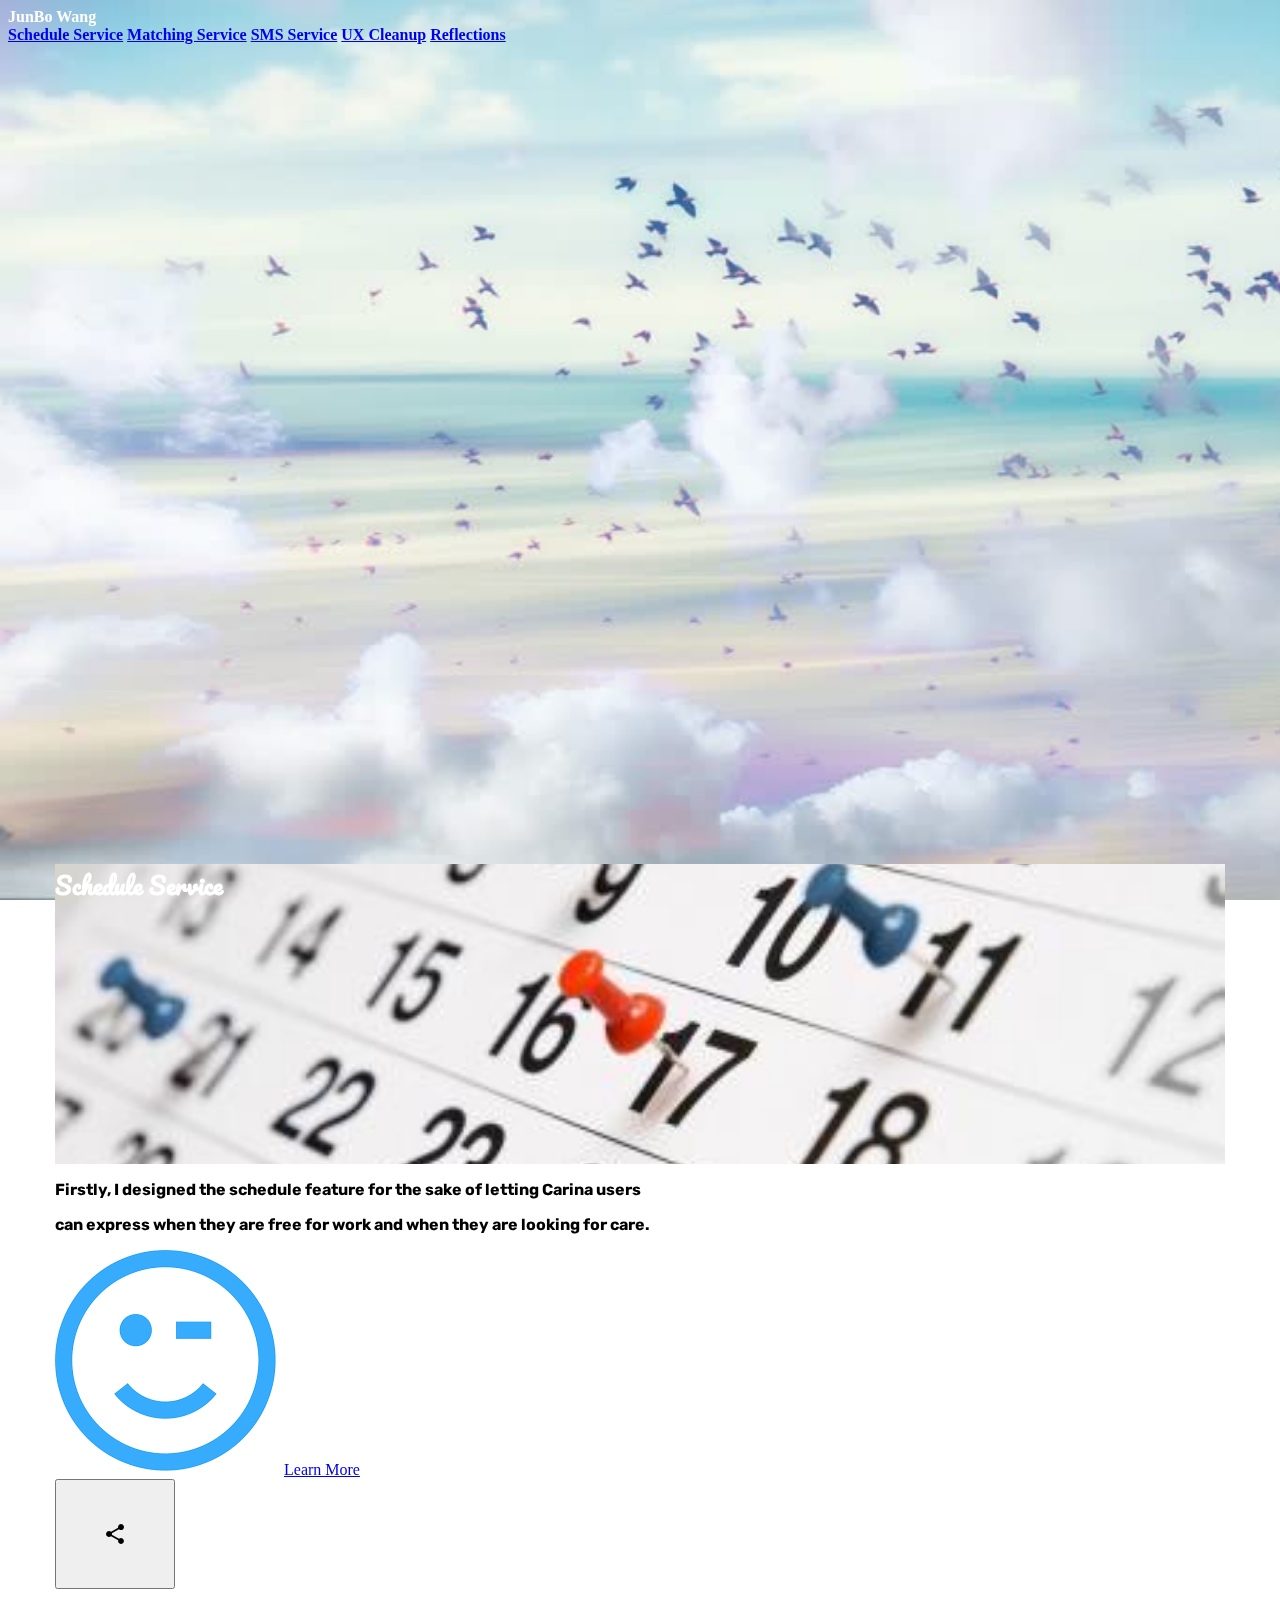
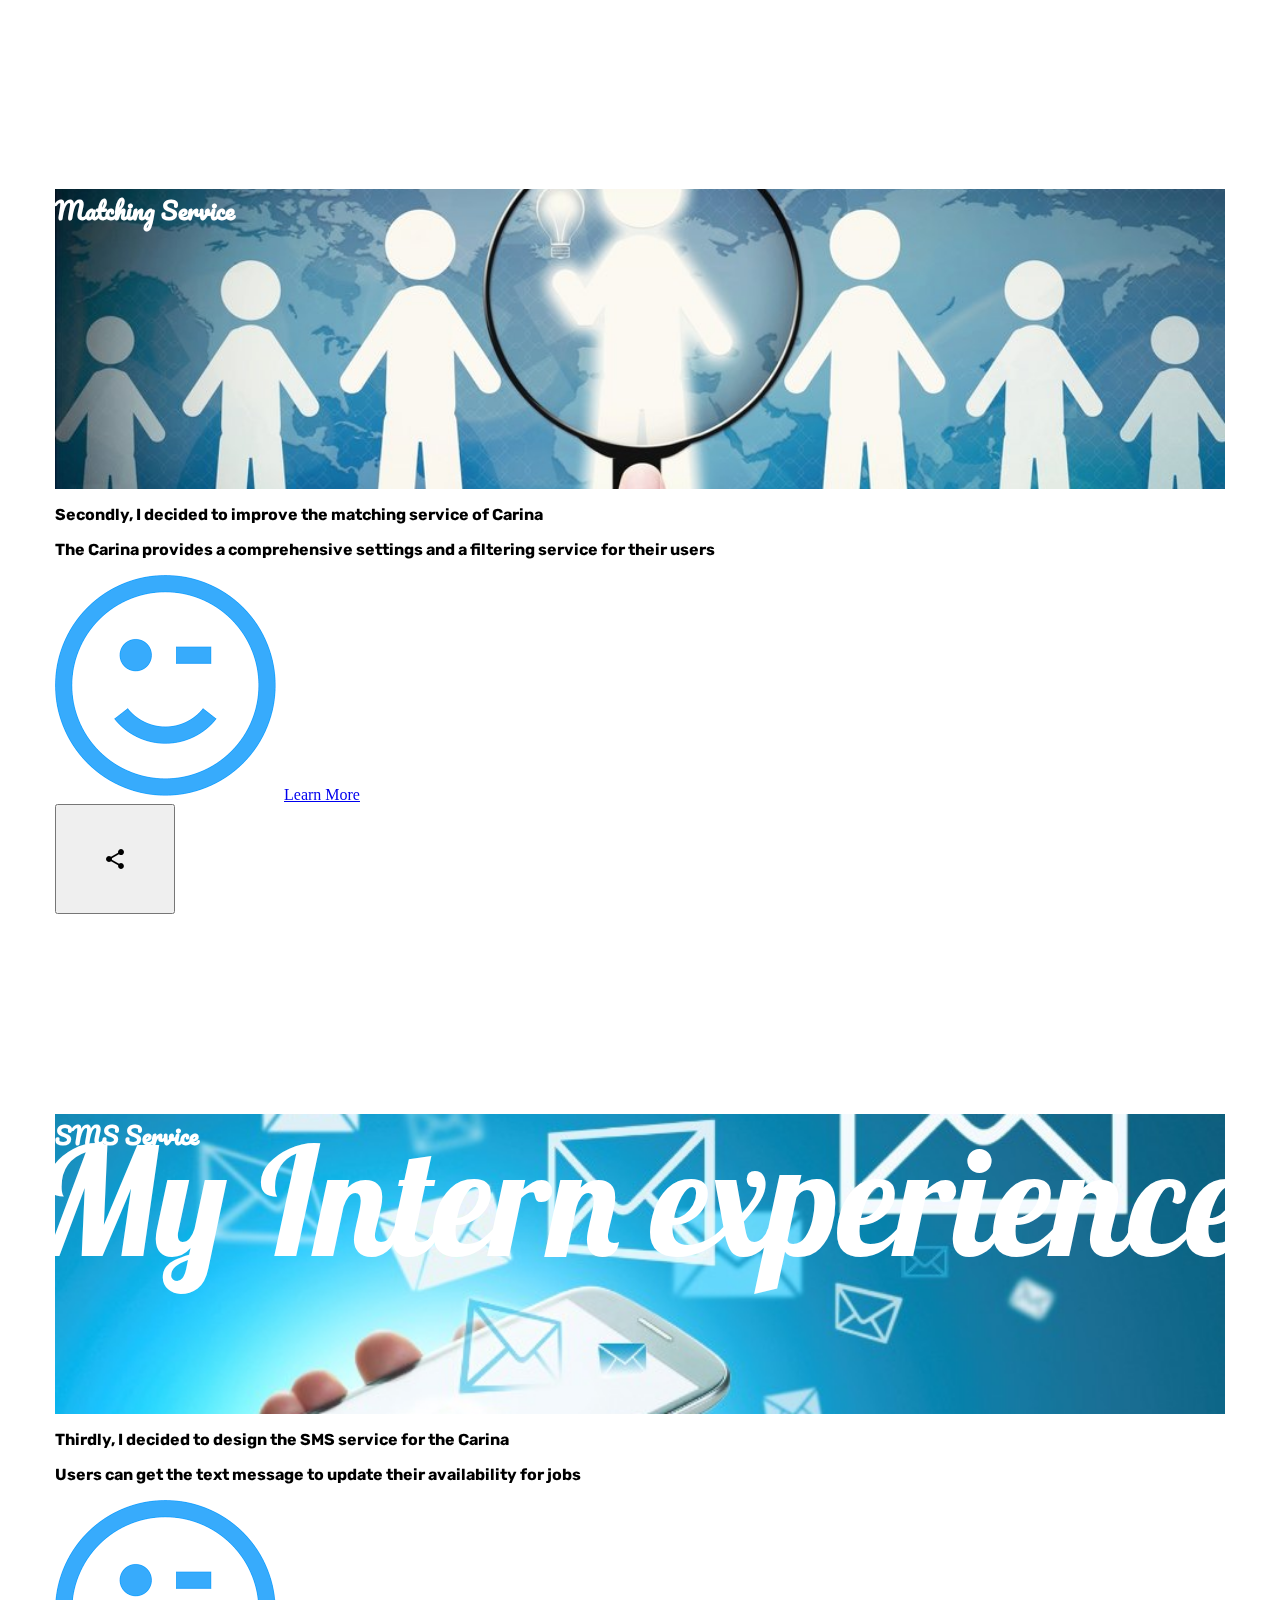
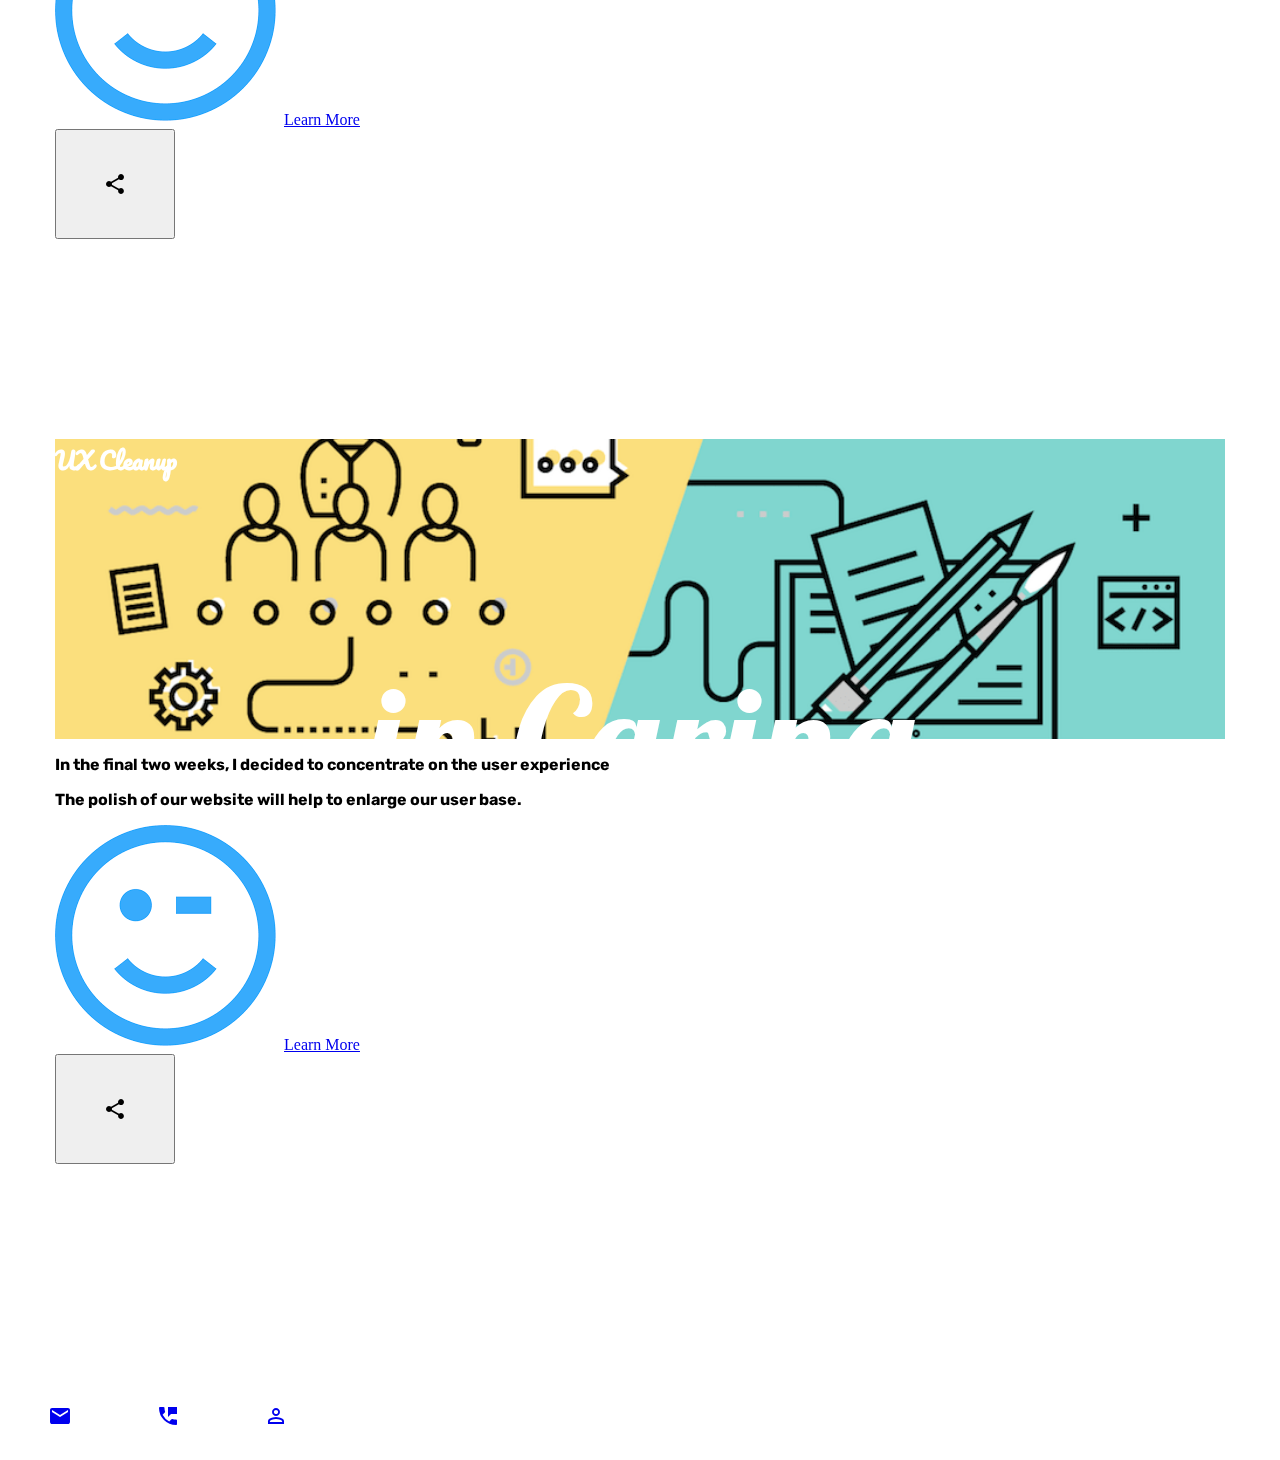
<file: index.html>
<!doctype html>
<html lang="en">
    <head>
        <meta name="viewport" content="width=device-width, initial-scale=1.0">
        <meta charset="UTF-8">
        <title>JunBo Wang</title>
        <link rel="Shortcut Icon" type="image/x-icon" href="images/favicon.ico" />
        <link rel="stylesheet" href="https://fonts.googleapis.com/css?family=Roboto:regular,bold,italic,thin,light,bolditalic,black,medium&amp;lang=en">
        <link rel="stylesheet" href="https://fonts.googleapis.com/icon?family=Material+Icons">
        <link rel="stylesheet" href="https://code.getmdl.io/1.3.0/material.indigo-blue.min.css">
        <link href="https://fonts.googleapis.com/css?family=Lobster" rel="stylesheet">
        <link href="https://fonts.googleapis.com/css?family=Pacifico" rel="stylesheet">
        <link href="https://fonts.googleapis.com/css?family=Lato" rel="stylesheet">
        <link href="https://fonts.googleapis.com/css?family=Rubik" rel="stylesheet">
        <link rel="stylesheet" href="css/styles.css">
        <script>
            window.location ="#Begining";
        </script>
    </head>
    <body>
        <div class="demo-layout-transparent mdl-layout mdl-js-layout">
            <header class="mdl-layout__header mdl-layout__header--transparent">
                <div class="mdl-layout__header-row">
                    <span class="mdl-layout-title">JunBo Wang</span>
                    <div class="mdl-layout-spacer"></div>
                    <nav class="mdl-navigation">
                        <a class="mdl-navigation__link" href="Project_1.html">Schedule Service</a>
                        <a class="mdl-navigation__link" href="Project_2.html">Matching Service</a>
                        <a class="mdl-navigation__link" href="Project_3.html">SMS Service</a>
                        <a class="mdl-navigation__link" href="Project_4.html">UX Cleanup</a>
                        <a class="mdl-navigation__link" href="Reflection.html">Reflections</a>
                    </nav>
                </div>
            </header>
            <main class="mdl-layout__content">   
                <div class="introduce" id="Begining"><br><br><br><br><br><br><br><br>This is <br><br><br><br><br><br>My Intern experience<br><br><br><br><br><br>in Carina</div>       
                    <div class="demo-card-wide mdl-card mdl-shadow--2dp changable">
                        <div class="mdl-card__title" id="Project_1">
                          <h2 class="mdl-card__title-text">Schedule Service</h2>
                        </div>
                        <div class="mdl-card__supporting-text">
                            <p> Firstly, I designed the schedule feature for the sake of letting Carina users </p>
                            <p>   can express when they are free for work and when they are looking for care.</p>
                        </div>
                        <div class="mdl-card__actions mdl-card--border">
                            <img class="mdl-chip__contact" alt="image unfound" src="images/LearnMore.jpg"/>
                            <a class="mdl-button mdl-button--colored mdl-js-button mdl-js-ripple-effect LearnMore" href="Project_1.html"> Learn More</a>
                        </div>
                        <div class="mdl-card__menu">
                            <button class="mdl-button mdl-button--icon mdl-js-button mdl-js-ripple-effect">
                                <i class="material-icons">share</i>
                            </button>
                        </div>
                    </div>
                     <div class="demo-card-wide mdl-card mdl-shadow--2dp changable">
                        <div class="mdl-card__title" id="Project_2">
                            <h2 class="mdl-card__title-text">Matching Service</h2>
                        </div>
                        <div class="mdl-card__supporting-text">
                            <p> Secondly, I decided to improve the matching service of Carina</p>
                            <p>   The Carina provides a comprehensive settings and a filtering service for their users</p>
                        </div>
                        <div class="mdl-card__actions mdl-card--border">
                            <img class="mdl-chip__contact" alt="image unfound" src="images/LearnMore.jpg"/>
                            <a class="mdl-button mdl-button--colored mdl-js-button mdl-js-ripple-effect LearnMore" href="Project_2.html"> Learn More</a>
                        </div>
                        <div class="mdl-card__menu">
                            <button class="mdl-button mdl-button--icon mdl-js-button mdl-js-ripple-effect">
                                <i class="material-icons">share</i>
                            </button>
                        </div>
                     </div>
                     <div class="demo-card-wide mdl-card mdl-shadow--2dp changable">
                        <div class="mdl-card__title" id="Project_3">
                            <h2 class="mdl-card__title-text">SMS Service</h2>
                        </div>
                        <div class="mdl-card__supporting-text">
                            <p> Thirdly, I decided to design the SMS service for the Carina </p>
                            <p>   Users can get the text message to update their availability for jobs</p>
                        </div>
                        <div class="mdl-card__actions mdl-card--border">
                            <img class="mdl-chip__contact" alt="image unfound" src="images/LearnMore.jpg"/>
                            <a class="mdl-button mdl-button--colored mdl-js-button mdl-js-ripple-effect LearnMore" href="Project_3.html"> Learn More</a>
                        </div>
                        <div class="mdl-card__menu">
                            <button class="mdl-button mdl-button--icon mdl-js-button mdl-js-ripple-effect">
                                <i class="material-icons">share</i>
                            </button>
                        </div>
                     </div>
                    <div class="demo-card-wide mdl-card mdl-shadow--2dp changable">
                        <div class="mdl-card__title" id="Project_4">
                            <h2 class="mdl-card__title-text">UX Cleanup</h2>
                        </div>
                        <div class="mdl-card__supporting-text">
                            <p> In the final two weeks, I decided to concentrate on the user experience</p>
                            <p>   The polish of our website will help to enlarge our user base.</p>
                        </div>
                        <div class="mdl-card__actions mdl-card--border">
                            <img class="mdl-chip__contact" alt="image unfound" src="images/LearnMore.jpg" />
                            <a class="mdl-button mdl-button--colored mdl-js-button mdl-js-ripple-effect LearnMore" href="Project_4.html"> Learn More </a>
                        </div>
                        <div class="mdl-card__menu">
                            <button class="mdl-button mdl-button--icon mdl-js-button mdl-js-ripple-effect">
                                <i class="material-icons">share</i>
                            </button>
                        </div>
                    </div>
                
                <a href="mailto:junbo@uw.edu"> <i class="material-icons">email</i></a>
                <a href="callto:+12063310686"> <i class="material-icons">perm_phone_msg</i></a>
                <a href="https://www.linkedin.com/in/%E5%90%9B%E5%8D%9A-%E7%8E%8B-2881ba133/"><i class="material-icons">perm_identity</i></a>
            </main>
        </div>
    </body>
</html>
</file>
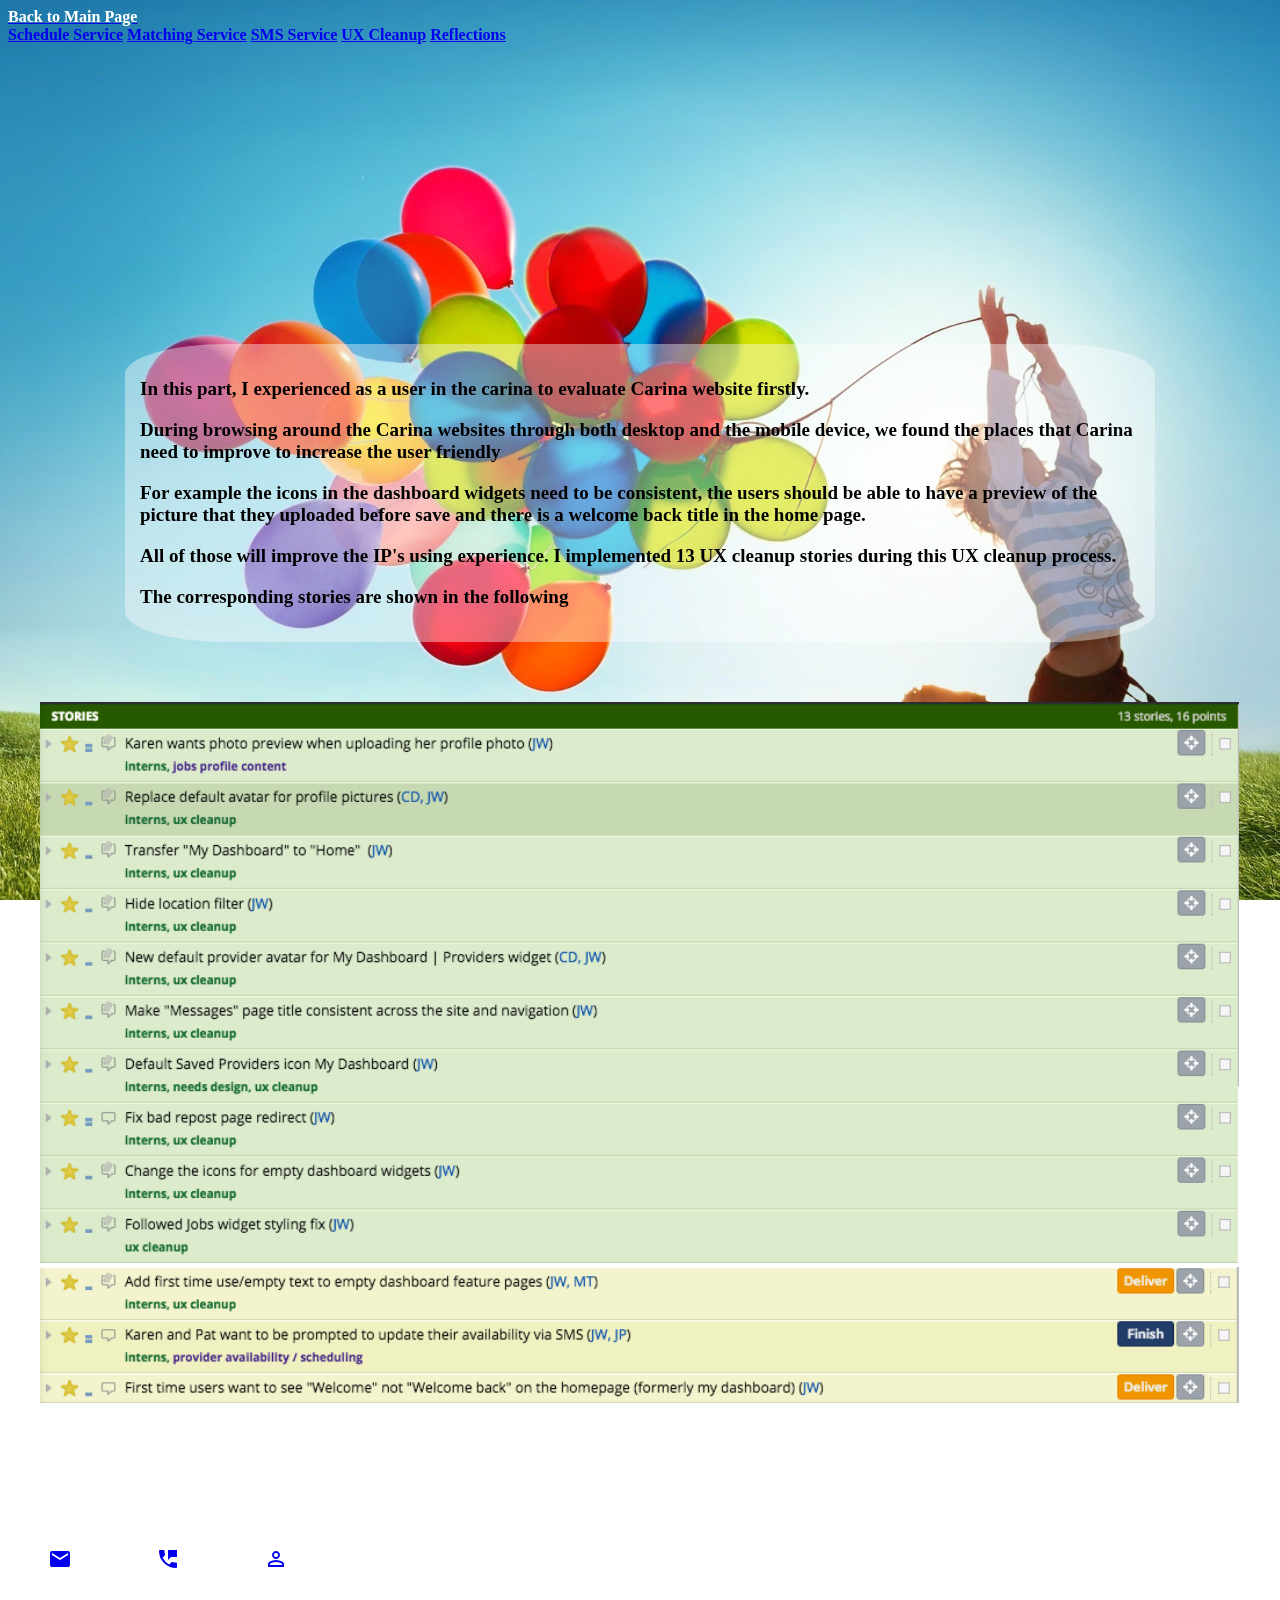
<file: Project_4.html>
<!doctype html>
<html lang="en">
    <head>
        <meta name="viewport" content="width=device-width, initial-scale=1.0">
        <meta charset="UTF-8">
        <title>JunBo Wang</title>
        <link rel="Shortcut Icon" type="image/x-icon" href="images/favicon.ico" />
        <link rel="stylesheet" href="https://fonts.googleapis.com/css?family=Roboto:regular,bold,italic,thin,light,bolditalic,black,medium&amp;lang=en">
        <link rel="stylesheet" href="https://fonts.googleapis.com/icon?family=Material+Icons">
        <link rel="stylesheet" href="https://code.getmdl.io/1.3.0/material.indigo-blue.min.css">
        <link rel="stylesheet" href="css/styles.css">
    </head>
    <body class ="detail">
        <div class="mdl-layout mdl-js-layout mdl-layout--fixed-header">
             <header class="mdl-layout__header mdl-layout__header--transparent">
                <div class="mdl-layout__header-row">
                    <a href="index.html"><span class="mdl-layout-title">Back to Main Page </span></a>
                    <div class="mdl-layout-spacer"></div>
                    <nav class="mdl-navigation">
                        <a class="mdl-navigation__link" href="Project_1.html">Schedule Service</a>
                        <a class="mdl-navigation__link" href="Project_2.html">Matching Service</a>
                        <a class="mdl-navigation__link" href="Project_3.html">SMS Service</a>
                        <a class="mdl-navigation__link" href="Project_4.html">UX Cleanup</a>
                        <a class="mdl-navigation__link" href="Reflection.html">Reflections</a>
                    </nav>
                </div>
            </header>
            <main class="mdl-layout__content">
                <div class="breif-introduce"><br><br><br><br><br>UX Cleanup</div>
                <div class="lg_spacer"></div>
                <section class="mdl-layout__tab-panel" id="scroll-tab-6">
                    <div class="page-content">
                        <p class="introduction">In this part, I experienced as a user in the carina to evaluate Carina website firstly. </p>
                        <p class="introduction">During browsing around the Carina websites through both desktop and the mobile device, we found the places that Carina need to improve to increase the user friendly</p> 
                        <p class="introduction">For example the icons in the dashboard widgets need to be consistent, the users should be able to have a preview of the picture that they uploaded before save and there is a welcome back title in the home page.</p> 
                        <p class="introduction">All of those will improve the IP's using experience. I implemented 13 UX cleanup stories during this UX cleanup process.</p>
                        <p class="introduction">The corresponding stories are shown in the following</p>
                    </div>
                    <div class="md_spacer"></div>
                    <div class="biggerDesignContainer">
                    <img src="images/UX_1.png" style="width:1199px"alt="Week 5 design is missing Contact Junbo Through junbo@uw.edus"/>
                    <img src="images/UX_2.png" style="width:1199px"alt="Week 5 design is missing Contact Junbo Through junbo@uw.edus"/>
                    </div>
                </section> 
                <div class="lg_spacer"></div>
                <a href="mailto:junbo@uw.edu"> <i class="material-icons">email</i></a>
                <a href="callto:+12063310686"> <i class="material-icons">perm_phone_msg</i></a>
                <a href="https://www.linkedin.com/in/%E5%90%9B%E5%8D%9A-%E7%8E%8B-2881ba133/"><i class="material-icons">perm_identity</i></a>
            </main>
        </div>
    </body>
</html>
</file>
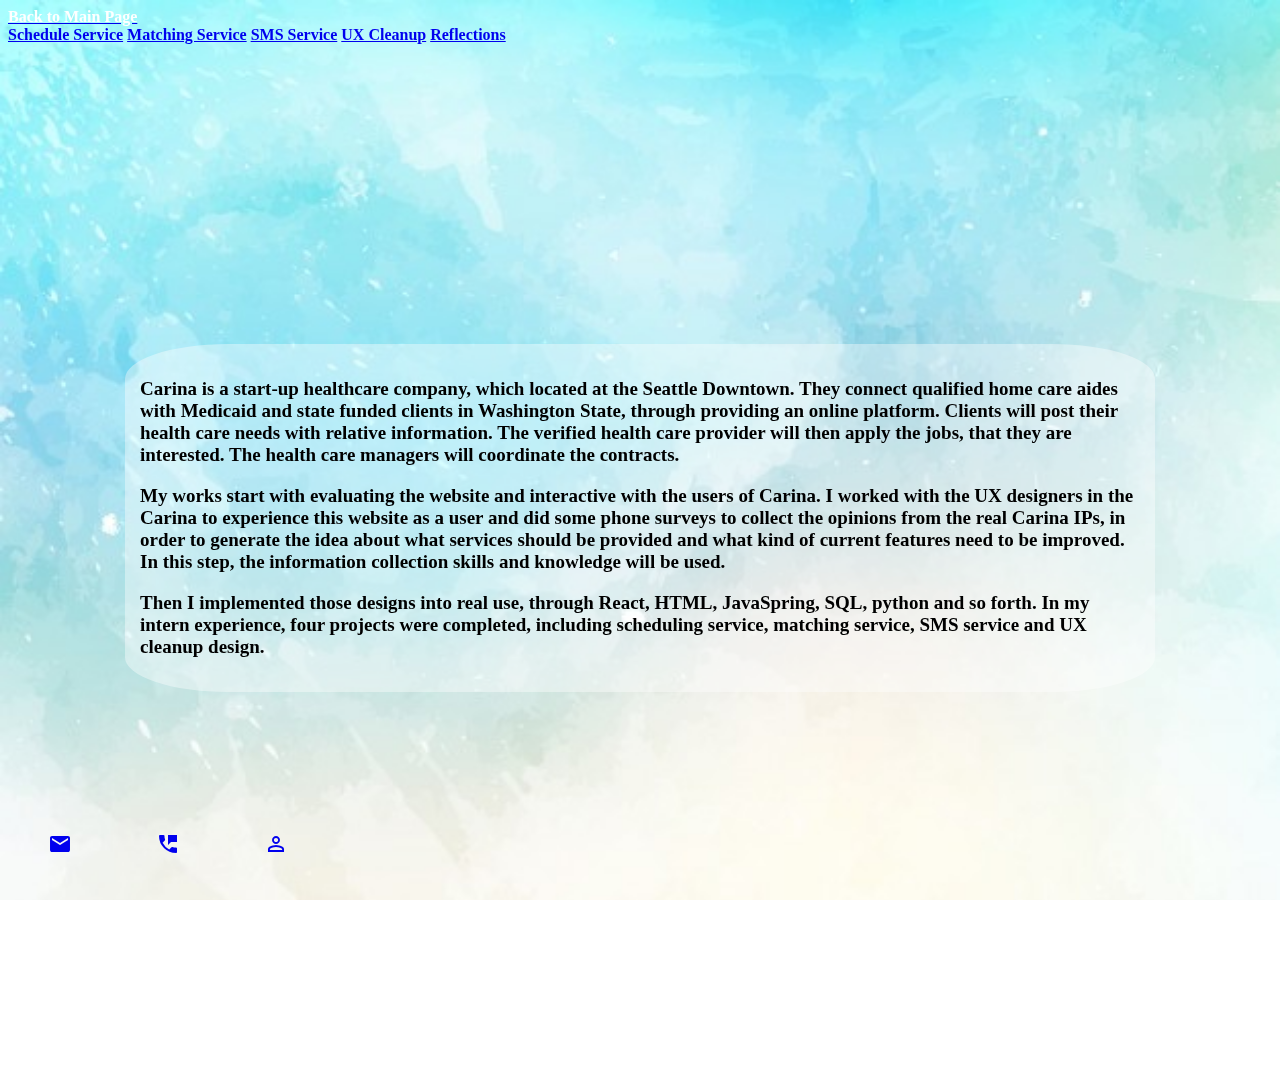
<file: Reflection.html>
<!doctype html>
<html lang="en">
    <head>
        <meta name="viewport" content="width=device-width, initial-scale=1.0">
        <meta charset="UTF-8">
        <title>JunBo Wang</title>
        <link rel="Shortcut Icon" type="image/x-icon" href="images/favicon.ico" />
        <link rel="stylesheet" href="https://fonts.googleapis.com/css?family=Roboto:regular,bold,italic,thin,light,bolditalic,black,medium&amp;lang=en">
        <link rel="stylesheet" href="https://fonts.googleapis.com/icon?family=Material+Icons">
        <link rel="stylesheet" href="https://code.getmdl.io/1.3.0/material.indigo-blue.min.css">
        <link rel="stylesheet" href="css/styles.css">
    </head>
    <body class ="reflection">
        <div class="mdl-layout mdl-js-layout mdl-layout--fixed-header">
             <header class="mdl-layout__header mdl-layout__header--transparent">
                <div class="mdl-layout__header-row">
                    <a href="index.html"><span class="mdl-layout-title">Back to Main Page </span></a>
                    <div class="mdl-layout-spacer"></div>
                    <nav class="mdl-navigation">
                        <a class="mdl-navigation__link" href="Project_1.html">Schedule Service</a>
                        <a class="mdl-navigation__link" href="Project_2.html">Matching Service</a>
                        <a class="mdl-navigation__link" href="Project_3.html">SMS Service</a>
                        <a class="mdl-navigation__link" href="Project_4.html">UX Cleanup</a>
                        <a class="mdl-navigation__link" href="Reflection.html">Reflections</a>
                    </nav>
                </div>
            </header>
            <main class="mdl-layout__content">
                <div class="breif-introduce"><br><br><br><br><br>Reflection</div>
                <div class="lg_spacer"></div>
                <section class="mdl-layout__tab-panel" id="scroll-tab-6">
                    <div class="page-content">
                        <p class="introduction">Carina is a start-up healthcare company, which located at the Seattle Downtown. They connect qualified home care aides with Medicaid and state funded clients in Washington State, through providing an online platform. Clients will post their health care needs with relative information. The verified health care provider will then apply the jobs, that they are interested. The health care managers will coordinate the contracts. </p>
                        <p class="introduction">My works start with evaluating the website and interactive with the users of Carina. I worked with the UX designers in the Carina to experience this website as a user and did some phone surveys to collect the opinions from the real Carina IPs, in order to generate the idea about what services should be provided and what kind of current features need to be improved. In this step, the information collection skills and knowledge will be used. </p>
                        <p class="introduction">Then I implemented those designs into real use, through React, HTML, JavaSpring, SQL, python and so forth. In my intern experience, four projects were completed, including scheduling service, matching service, SMS service and UX cleanup design. </p>
                    </div>
                </section> 
                <div class="lg_spacer"></div>
                <a href="mailto:junbo@uw.edu"> <i class="material-icons">email</i></a>
                <a href="callto:+12063310686"> <i class="material-icons">perm_phone_msg</i></a>
                <a href="https://www.linkedin.com/in/%E5%90%9B%E5%8D%9A-%E7%8E%8B-2881ba133/"><i class="material-icons">perm_identity</i></a>
            </main>
        </div>
    </body>
</html>
</file>
<file: css/styles.css>
body{
    background-size: cover;
    background-attachment: fixed;
    content: '';
    will-change: transform;
    z-index: -1;
    left: 0;
    right: 0;
    bottom: 0;
    top: 0;
    position: fixed;
    background-image: url("../images/Background.jpg");
}


.detail{
    background-size: cover;
    background-attachment: fixed;
    content: '';
    will-change: transform;
    z-index: -1;
    left: 0;
    right: 0;
    bottom: 0;
    top: 0;
    position: fixed;
    background-image: url("../images/Detail.jpg");
}

.reflection{
    background-size: cover;
    background-attachment: fixed;
    content: '';
    will-change: transform;
    z-index: -1;
    left: 0;
    right: 0;
    bottom: 0;
    top: 0;
    position: fixed;
    background-image: url("../images/Reflection.jpg");
}

a.mdl-navigation__link {
    font-weight: bold;
}

.demo-card-wide.mdl-card {
    margin: 0 auto;
    height:4S00px;
    margin-bottom: 200px;
}

.demo-card-wide > .mdl-card__title {
    color: #fff;
    height: 300px;
}
.demo-card-wide > .mdl-card__menu {
    color: #fff;
}

.mdl-card__title-text{
    font-weight: bold;
    font-family: 'Pacifico', cursive;
}

.mdl-card__supporting-text{
    font-weight: bold; 
    font-family: 'Rubik', sans-serif;
}
.introduce{
    font-family: 'Lobster', cursive;
    color:white;
    font-size:950%;
    text-align:center;
    height: 800px;
}

.breif-introduce{
    font-family: 'Lobster', cursive;
    color:white;
    font-size:950%;
    text-align:center;
    height: 200px;
}


#Project_1{
    background: url('../images/Schedule.jpg') center / cover;
}

#Project_2{
    background: url('../images/Filter.jpeg') center / cover;
}

#Project_3{
    background: url('../images/SMS.jpg') center / cover;
}

#Project_4{
    background: url('../images/UX.png') center / cover;
}

.mdl-card--border{
    background-color:transparent;
}

#Extracurricular{
   background: url('../images/Exta.jpg') center / cover; 
}

#Projects{
   background: url('../images/Project.jpg') center / cover; 
}

a:hover{
    color:#D0D0D0;
}

.material-icons{
    margin: 40px;
}

.mdl-layout-title {
    color:white;
    font-weight: bold;
}

.lg_spacer{
    height:100px;
}

.md_spacer{
    height:60px;
}

@media(min-width:768px){
    .changable{
        width:750px;
    }
    .LearnMore{
        font-size:75%;
    }
    object{
        width:100%;
        height:900px;
        margin:0;
        height:1000px;
    }
}

@media(min-width:992px){
    .changable{
        width:970px;
    }
    .LearnMore{
        font-size:85%;
    }
    object{
        width:100%;
        height:500px;
        margin:0;
        height:1000px;
    }
}

@media(min-width:1200px){
    .changable{
        width:1170px;
    }
    .LearnMore{
        font-size:100%;
    }
    object{
        width:100%;
        height:700px;
        margin:0;
        height:1000px;
    }
}

.mdl-layout__tab{
     font-weight: bold; 
     color:white;
}

.page-content{
    margin:auto;
    color:black;
    background-color: rgba(255,255,255,0.4);
    border-radius: 10%;
    padding:15px;
    width:1000px;
}

.introduction{
    font-weight: bold;
    font-family: "Lato";
    font-size: 19px;
}

#screenView{
    margin:50px;
    width:1440px;
}

.designContainer{
    background-color: white;
    width:1010px;
    margin:auto;
}

.biggerDesignContainer{
    margin:auto;
    width:1200px;
}
</file>
